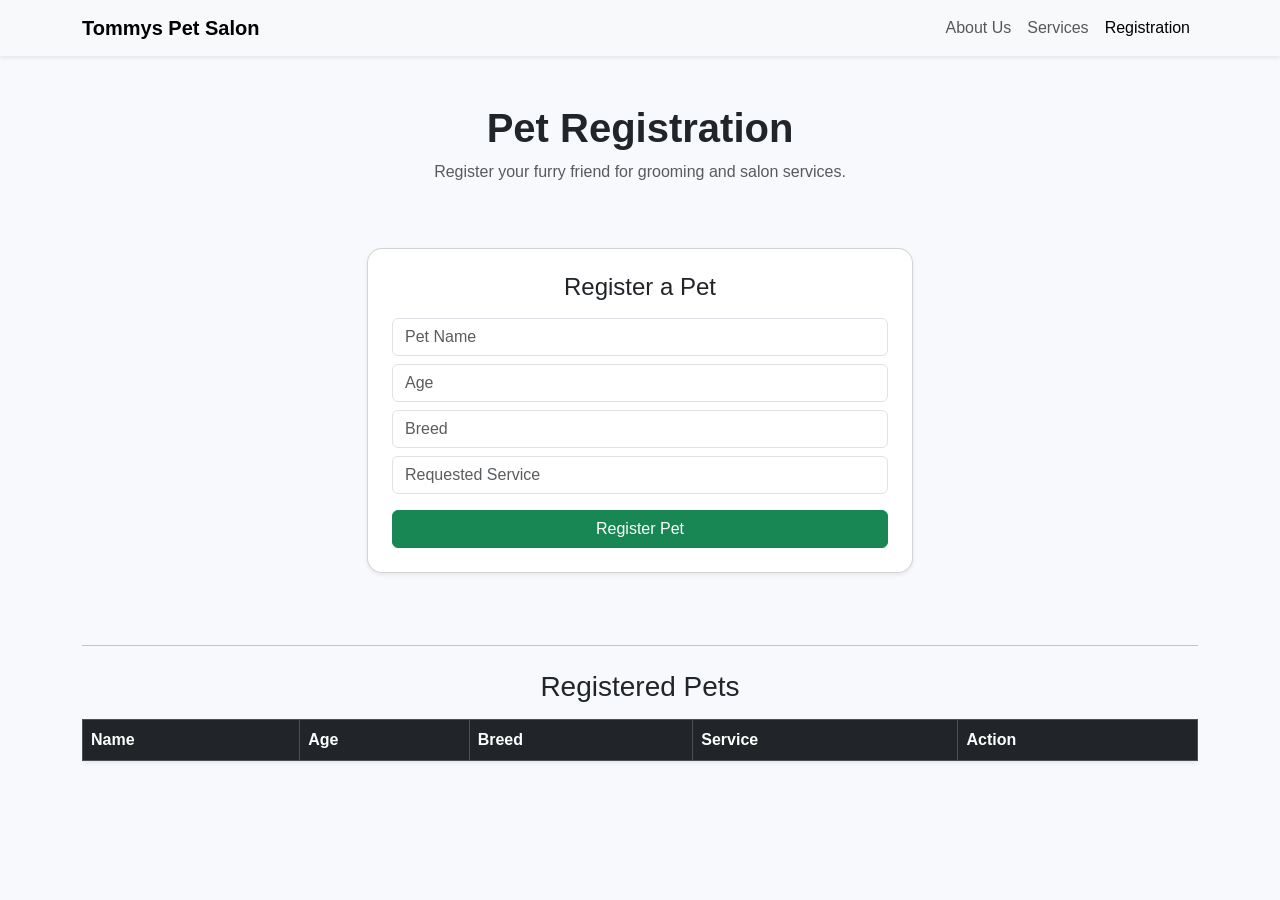
<file: pet-salon-ch63/registration.html>
<!DOCTYPE html>
<html lang="en">
<head>
    <meta charset="UTF-8">
    <meta name="viewport" content="width=device-width, initial-scale=1.0">

    <link href="https://cdn.jsdelivr.net/npm/bootstrap@5.0.2/dist/css/bootstrap.min.css" rel="stylesheet">
    <link rel="stylesheet" href="styles/styles.css">

    <title>Pet Registration — Tommys Pet Salon</title>
</head>
<body>

<nav class="navbar navbar-expand-lg navbar-light bg-light shadow-sm">
    <div class="container">
        <a class="navbar-brand fw-bold" href="index.html">Tommys Pet Salon</a>
        <button class="navbar-toggler" type="button" data-bs-toggle="collapse" data-bs-target="#navbarNav">
            <span class="navbar-toggler-icon"></span>
        </button>

        <div class="collapse navbar-collapse" id="navbarNav">
            <ul class="navbar-nav ms-auto">
                <li class="nav-item"><a class="nav-link" href="index.html">About Us</a></li>
                <li class="nav-item"><a class="nav-link" href="services.html">Services</a></li>
                <li class="nav-item"><a class="nav-link active" href="registration.html">Registration</a></li>
            </ul>
        </div>
    </div>
</nav>


<header class="page-header text-center py-5">
    <h1 class="fw-bold">Pet Registration</h1>
    <p class="text-muted">Register your furry friend for grooming and salon services.</p>
</header>

<div class="container">
    <div class="row justify-content-center">
        <div class="col-md-6">

            <div class="card shadow-sm p-4 mb-5">
                <h4 class="text-center mb-3">Register a Pet</h4>

                <input id="txtName" class="form-control mb-2" type="text" placeholder="Pet Name">
                <input id="txtAge" class="form-control mb-2" type="number" placeholder="Age">
                <input id="txtBreed" class="form-control mb-2" type="text" placeholder="Breed">
                <input id="txtService" class="form-control mb-2" type="text" placeholder="Requested Service">
                <button class="btn btn-success w-100 mt-2" onclick="registerPet()">Register Pet</button>
            </div>

        </div>
    </div>

    <hr class="my-4">

    <h3 class="text-center mb-3">Registered Pets</h3>

    <div class="table-responsive">
        <table class="table table-striped table-bordered shadow-sm">
            <thead class="table-dark">
                <tr>
                    <th>Name</th>
                    <th>Age</th>
                    <th>Breed</th>
                    <th>Service</th>
                    <th>Action</th>
                </tr>
            </thead>
            <tbody id="petTableBody"></tbody>
        </table>
    </div>

</div>

<script src="https://code.jquery.com/jquery-3.6.0.min.js"></script>
<script src="scripts/script.js"></script>

</body>
</html>
</file>
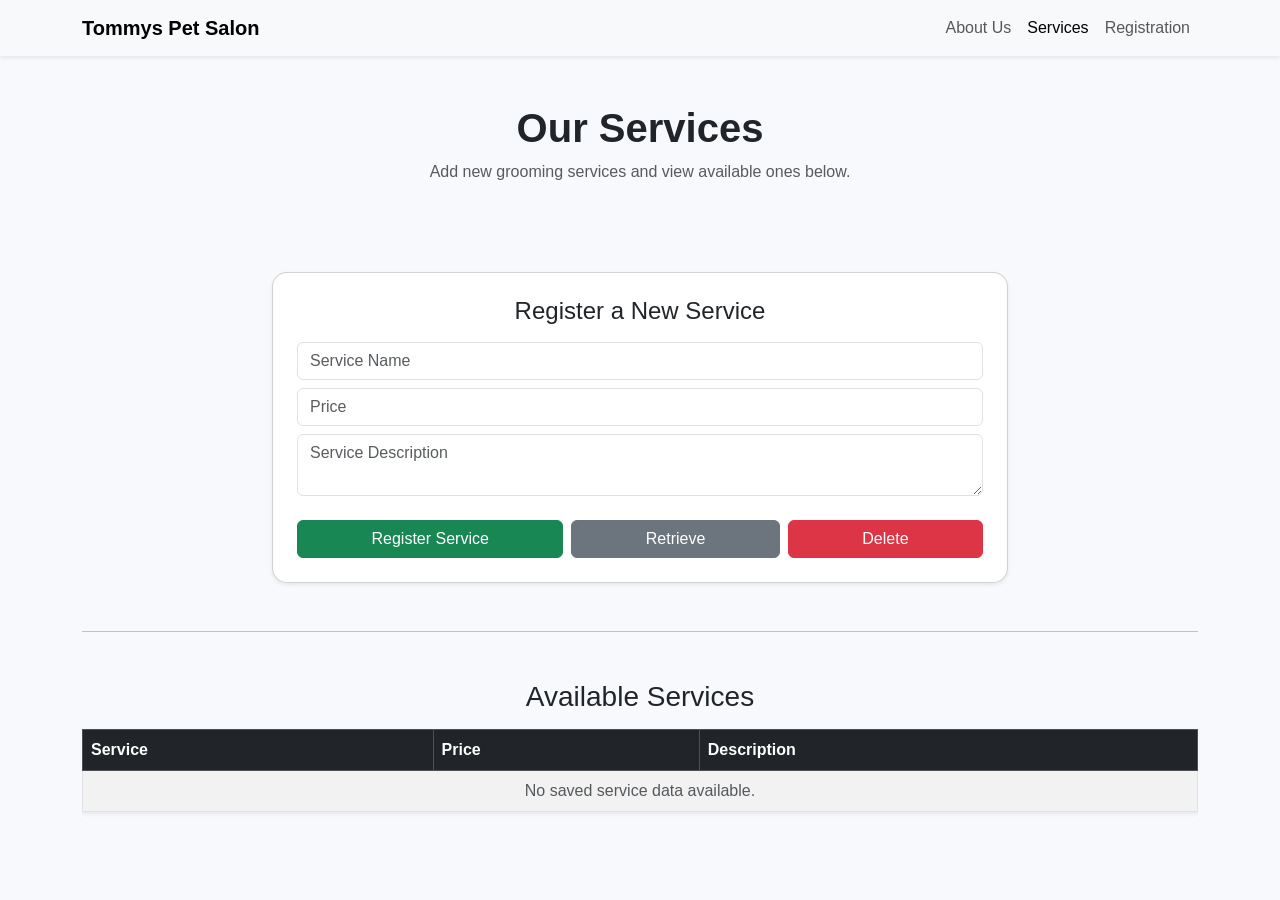
<file: pet-salon-ch63/services.html>
<!DOCTYPE html>
<html lang="en">
<head>
    <meta charset="UTF-8">
    <meta name="viewport" content="width=device-width, initial-scale=1.0">

    <link href="https://cdn.jsdelivr.net/npm/bootstrap@5.0.2/dist/css/bootstrap.min.css" rel="stylesheet">
    <link rel="stylesheet" href="styles/styles.css">

    <title>Services — Tommys Pet Salon</title>
</head>
<body>


<nav class="navbar navbar-expand-lg navbar-light bg-light shadow-sm">
    <div class="container">
        <a class="navbar-brand fw-bold" href="index.html">Tommys Pet Salon</a>
        <button class="navbar-toggler" type="button" data-bs-toggle="collapse" data-bs-target="#navbarNav">
            <span class="navbar-toggler-icon"></span>
        </button>

        <div class="collapse navbar-collapse" id="navbarNav">
            <ul class="navbar-nav ms-auto">
                <li class="nav-item"><a class="nav-link" href="index.html">About Us</a></li>
                <li class="nav-item"><a class="nav-link active" href="services.html">Services</a></li>
                <li class="nav-item"><a class="nav-link" href="registration.html">Registration</a></li>
            </ul>
        </div>
    </div>
</nav>


<header class="page-header text-center py-5">
    <h1 class="fw-bold">Our Services</h1>
    <p class="text-muted">Add new grooming services and view available ones below.</p>
</header>


<div class="container my-4">
    <div class="row justify-content-center">
        <div class="col-md-8">
            <div class="card shadow-sm p-4">
                <h4 class="text-center mb-3">Register a New Service</h4>

                <input id="serviceName" class="form-control mb-2" type="text" placeholder="Service Name">
                <input id="servicePrice" class="form-control mb-2" type="number" placeholder="Price">
                <textarea id="serviceDesc" class="form-control mb-2" placeholder="Service Description"></textarea>
                
                <div class="d-flex justify-content-between mt-3">
                    <button class="btn btn-success flex-fill me-2" onclick="registerService()">
                        Register Service
                    </button>
                    <button id="retrieveServiceBtn" class="btn btn-secondary flex-fill me-2">
                        Retrieve 
                    </button>
                    <button id="deleteServiceBtn" class="btn btn-danger flex-fill">
                        Delete 
                    </button>
                </div>
            </div>
        </div>
    </div>

    <hr class="my-5">


    <h3 class="text-center mb-3">Available Services</h3>

    <div class="table-responsive">
        <table class="table table-bordered table-striped shadow-sm">
            <thead class="table-dark">
                <tr>
                    <th>Service</th>
                    <th>Price</th>
                    <th>Description</th>
                </tr>
            </thead>
            <tbody id="serviceTableBody">
                </tbody>
        </table>
    </div>

</div>

<script src="https://code.jquery.com/jquery-3.6.0.min.js"></script>
<script src="scripts/script.js"></script>

</body>
</html>
</file>
<file: pet-salon-ch63/styles/styles.css>
body {
    background-color: #f7f9fc;
    font-family: 'Poppins', sans-serif;
}

h1, h4, h5 {
    text-align: center;
}

.card {
    border-radius: 15px;
}

.list-group-item {
    font-size: 1.1em;
    text-align: center;
}
body {
    background-color: #f7f9fc;
    font-family: 'Poppins', sans-serif;
}

/* HARO SECTION */
.hero-section {
    height: 60vh;
    background: url("/images/SalonLogo.png") center/cover no-repeat;
    background-color: rgba(0,0,0,0.4);
    background-blend-mode: multiply;
}

/* FEATURE BOXES */
.feature-box {
    background: #ffffff;
    border-radius: 12px;
    transition: all 0.2s ease-in-out;
}
.feature-box:hover {
    transform: translateY(-5px);
}

/* HEADERS */
h1, h2, h4 {
    text-align: center;
}

/*  RWD BORDERS */
.border-danger {
    border: 2px solid red !important;
}
.dark-mode {
    background-color: #121212 !important;
    color: #ffffff !important;
}

.dark-mode .card {
    background-color: #1e1e1e !important;
    color: #fff !important;
}

.dark-mode table,
.dark-mode th,
.dark-mode td {
    background-color: #1e1e1e !important;
    color: #fff !important;
}

.dark-mode input,
.dark-mode textarea,
.dark-mode select {
    background-color: #1a1a1a !important;
    color: #fff !important;
    border-color: #555 !important;
}

.dark-mode nav,
.dark-mode header {
    background-color: #222 !important;
    color: #fff !important;
}
</file>
